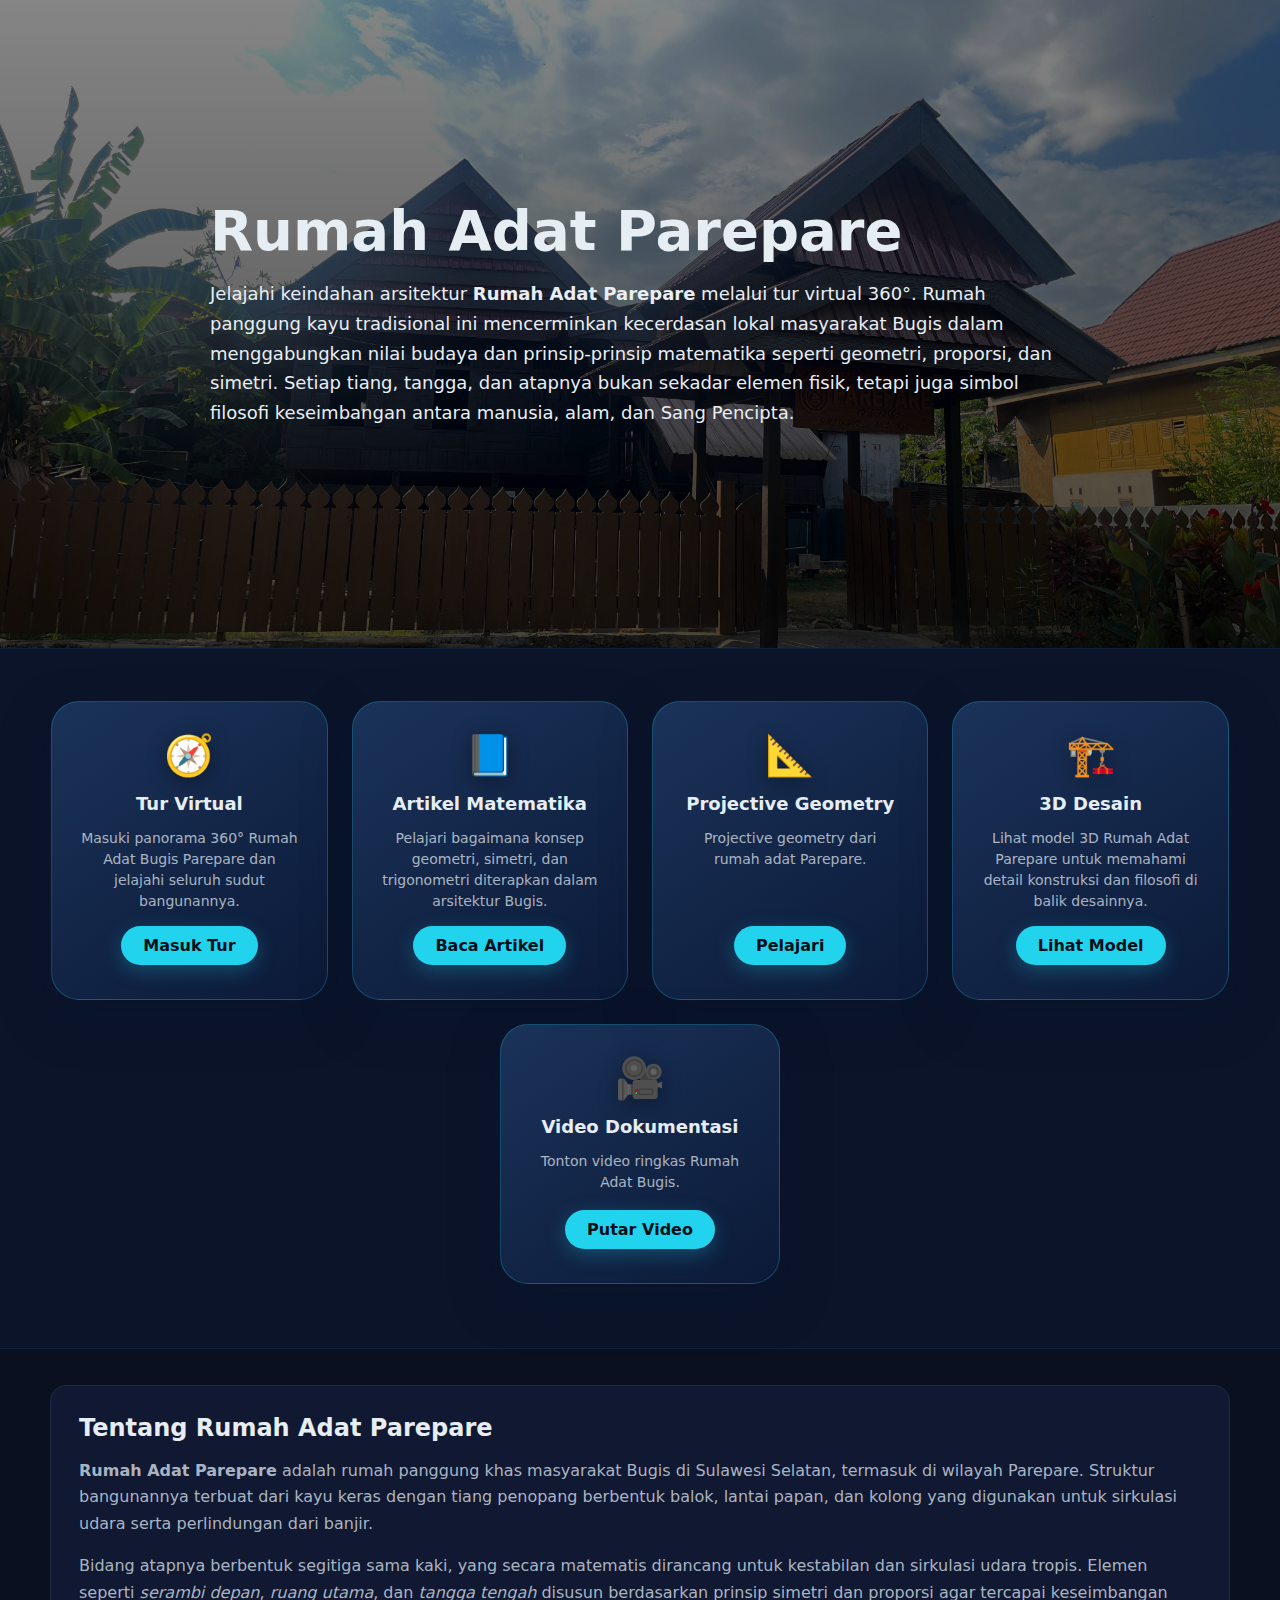
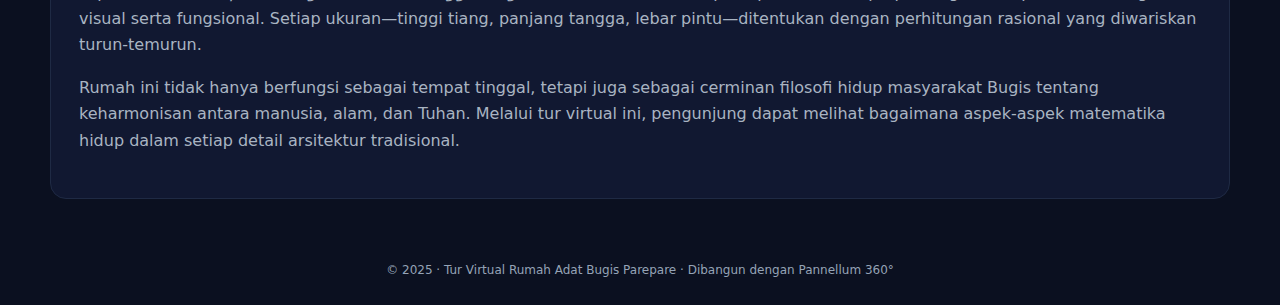
<file: index.html>
<!DOCTYPE HTML>
<html lang="id">
<head>
    <meta charset="utf-8">
    <meta name="viewport" content="width=device-width, initial-scale=1">
    <title>Rumah Adat Parepare – Tur Virtual</title>
    <link rel="stylesheet" href="styles/index.css">
</head>
<body>
    <!--
        Theme controls UI (commented out per request; keep for future use)
    -->

    <header>
        <!-- Ganti gambar sesuai aset milikmu -->
        <img src="assets/images/main_img.jpg" alt="Rumah Adat Bugis Parepare – tampak depan">
        <div class="hero">
        <h1 class="title">Rumah Adat Parepare</h1>
        <p class="lead">
            Jelajahi keindahan arsitektur <strong>Rumah Adat Parepare</strong> melalui tur virtual 360°. 
            Rumah panggung kayu tradisional ini mencerminkan kecerdasan lokal masyarakat Bugis dalam 
            menggabungkan nilai budaya dan prinsip-prinsip matematika seperti geometri, proporsi, dan simetri.
            Setiap tiang, tangga, dan atapnya bukan sekadar elemen fisik, tetapi juga simbol filosofi 
            keseimbangan antara manusia, alam, dan Sang Pencipta.
        </p>
        </div>
    </header>

    <section class="cta-section">
        <div class="cta-container">
            <article class="cta-card">
                <span class="cta-icon" aria-hidden="true">🧭</span>
                <h3>Tur Virtual</h3>
                <p>Masuki panorama 360° Rumah Adat Bugis Parepare dan jelajahi seluruh sudut bangunannya.</p>
                <a class="cta-button" href="vtour.html">Masuk Tur</a>
            </article>
            <article class="cta-card">
                <span class="cta-icon" aria-hidden="true">📘</span>
                <h3>Artikel Matematika</h3>
                <p>Pelajari bagaimana konsep geometri, simetri, dan trigonometri diterapkan dalam arsitektur Bugis.</p>
                <a class="cta-button" href="article.html">Baca Artikel</a>
            </article>
            <article class="cta-card">
                <span class="cta-icon" aria-hidden="true">📐</span>
                <h3>Projective Geometry</h3>
                <p>Projective geometry dari rumah adat Parepare.</p>
                <a class="cta-button" href="projectivegeometry.html">Pelajari</a>
            </article>
            <article class="cta-card">
                <span class="cta-icon" aria-hidden="true">🏗️</span>
                <h3>3D Desain</h3>
                <p>Lihat model 3D Rumah Adat Parepare untuk memahami detail konstruksi dan filosofi di balik desainnya.</p>
                <a class="cta-button" href="3dmodel.html">Lihat Model</a>
            </article>            
            <article class="cta-card">
                <span class="cta-icon" aria-hidden="true">🎥</span>
                <h3>Video Dokumentasi</h3>
                <p>Tonton video ringkas Rumah Adat Bugis.</p>
                <a class="cta-button" href="videodrone.html">Putar Video</a>
            </article>

        </div>
    </section>

    <main>
        <section class="card">
        <h2>Tentang Rumah Adat Parepare</h2>
        <p>
            <strong>Rumah Adat Parepare</strong> adalah rumah panggung khas masyarakat Bugis di Sulawesi Selatan, 
            termasuk di wilayah Parepare. Struktur bangunannya terbuat dari kayu keras dengan tiang penopang berbentuk 
            balok, lantai papan, dan kolong yang digunakan untuk sirkulasi udara serta perlindungan dari banjir.
        </p>
        <p>
            Bidang atapnya berbentuk segitiga sama kaki, yang secara matematis dirancang untuk kestabilan dan 
            sirkulasi udara tropis. Elemen seperti <em>serambi depan</em>, <em>ruang utama</em>, dan 
            <em>tangga tengah</em> disusun berdasarkan prinsip simetri dan proporsi agar tercapai keseimbangan 
            visual serta fungsional. Setiap ukuran—tinggi tiang, panjang tangga, lebar pintu—ditentukan dengan 
            perhitungan rasional yang diwariskan turun-temurun.
        </p>
        <p>
            Rumah ini tidak hanya berfungsi sebagai tempat tinggal, tetapi juga sebagai cerminan filosofi hidup 
            masyarakat Bugis tentang keharmonisan antara manusia, alam, dan Tuhan. Melalui tur virtual ini, 
            pengunjung dapat melihat bagaimana aspek-aspek matematika hidup dalam setiap detail arsitektur tradisional.
        </p>
        </section>
    </main>

    <footer>
        © 2025 · Tur Virtual Rumah Adat Bugis Parepare · Dibangun dengan Pannellum 360°
    </footer>
</body>
</html>
</file>
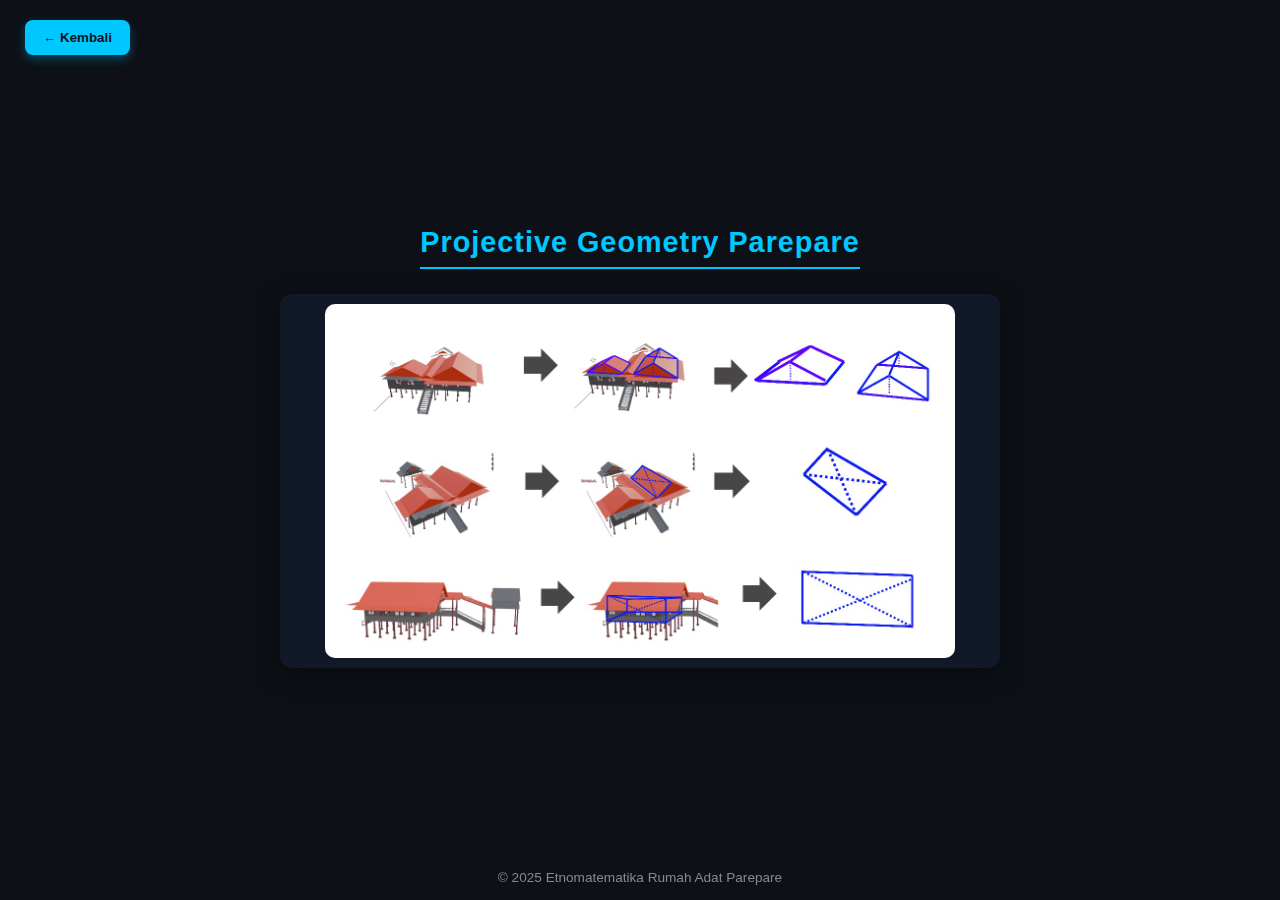
<file: projectivegeometry.html>
<!DOCTYPE html>
<html lang="id">
<head>
  <meta charset="UTF-8">
  <meta name="viewport" content="width=device-width, initial-scale=1.0">
  <title>Projective Geometry Parepare</title>
  <style>
    body {
      background-color: #0d1117;
      color: #e5e5e5;
      font-family: 'Poppins', sans-serif;
      margin: 0;
      padding: 0;
      display: flex;
      flex-direction: column;
      justify-content: center;
      align-items: center;
      height: 100vh;
      position: relative;
    }

    /* Tombol di pojok kiri atas */
    .back-button {
      position: absolute;
      top: 20px;
      left: 25px;
      background-color: #00c8ff;
      color: #0d1117;
      border: none;
      padding: 10px 18px;
      border-radius: 8px;
      font-weight: 600;
      cursor: pointer;
      transition: all 0.3s ease;
      box-shadow: 0 4px 10px rgba(0, 200, 255, 0.3);
    }

    .back-button:hover {
      background-color: #008cbf;
      box-shadow: 0 6px 16px rgba(0, 200, 255, 0.45);
      transform: translateY(-2px);
    }

    h1 {
      font-size: 1.8rem;
      color: #00c8ff;
      margin-bottom: 25px;
      border-bottom: 2px solid #00c8ff;
      padding-bottom: 8px;
      letter-spacing: 1px;
      text-align: center;
    }

    .image-container {
      display: flex;
      justify-content: center;
      align-items: center;
      background-color: #111827;
      border-radius: 12px;
      box-shadow: 0 6px 25px rgba(0, 0, 0, 0.5);
      padding: 10px;
      margin-bottom: 25px;
    }

    .image-container img {
      width: 90%;
      max-width: 700px;
      height: auto;
      border-radius: 10px;
      display: block;
    }

    footer {
      font-size: 0.85rem;
      color: #888;
      text-align: center;
      position: fixed;
      bottom: 15px;
    }
  </style>
</head>
<body>

  <!-- Tombol kiri atas -->
  <button class="back-button" onclick="window.location.href='index.html'">← Kembali</button>

  <h1>Projective Geometry Parepare</h1>

  <div class="image-container">
    <img src="assets/images/projective_geometry_parepare.jpg" alt="Projective Geometry Parepare">
  </div>

  <footer>© 2025 Etnomatematika Rumah Adat Parepare</footer>

</body>
</html>
</file>
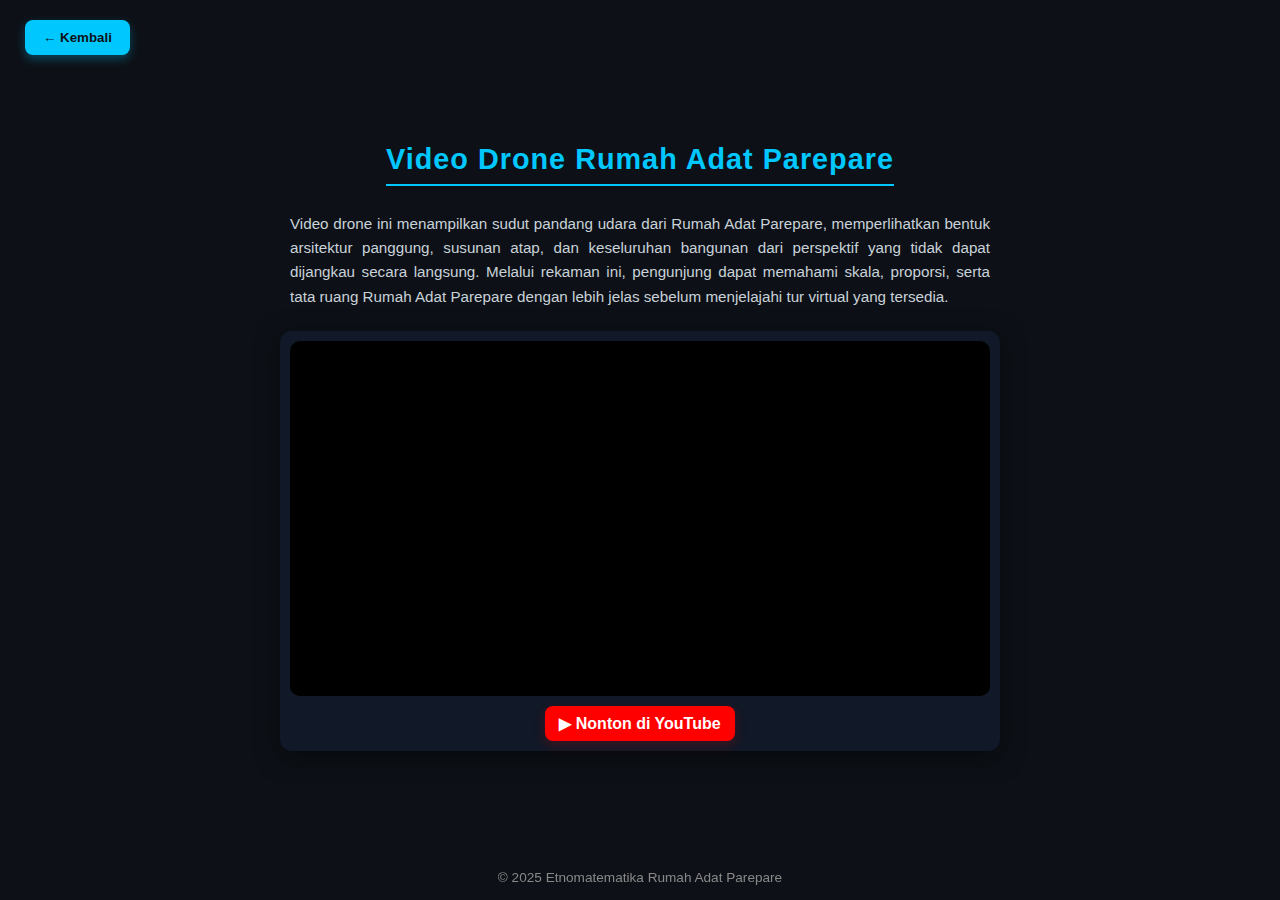
<file: videodrone.html>
<!DOCTYPE html> 
<html lang="id">
<head>
  <meta charset="UTF-8">
  <meta name="viewport" content="width=device-width, initial-scale=1.0">
  <title>Video Drone Rumah Adat Parepare</title>

  <style>
    body {
      background-color: #0d1117;
      color: #e5e5e5;
      font-family: 'Poppins', sans-serif;
      margin: 0;
      padding: 0;
      display: flex;
      flex-direction: column;
      justify-content: center;
      align-items: center;
      height: 100vh;
      position: relative;
    }

    .back-button {
      position: absolute;
      top: 20px;
      left: 25px;
      background-color: #00c8ff;
      color: #0d1117;
      border: none;
      padding: 10px 18px;
      border-radius: 8px;
      font-weight: 600;
      cursor: pointer;
      transition: all 0.3s ease;
      box-shadow: 0 4px 10px rgba(0, 200, 255, 0.3);
    }

    .back-button:hover {
      background-color: #008cbf;
      box-shadow: 0 6px 16px rgba(0, 200, 255, 0.45);
      transform: translateY(-2px);
    }

    h1 {
      font-size: 1.8rem;
      color: #00c8ff;
      margin-bottom: 10px;
      border-bottom: 2px solid #00c8ff;
      padding-bottom: 8px;
      letter-spacing: 1px;
      text-align: center;
    }

    .description {
      max-width: 700px;
      font-size: 0.95rem;
      line-height: 1.6;
      color: #c9d1d9;
      margin-bottom: 22px;
      text-align: justify; /* PARAGRAF JUSTIFY */
    }

    .model-container {
      display: flex;
      flex-direction: column;
      justify-content: center;
      align-items: center;
      background-color: #111827;
      border-radius: 12px;
      box-shadow: 0 6px 25px rgba(0, 0, 0, 0.5);
      padding: 10px;
      margin-bottom: 25px;
      width: 90%;
      max-width: 700px;
      height: 400px;
    }

    /* Responsive iframe wrapper supaya maintain aspect ratio */
    .video-wrapper {
      position: relative;
      width: 100%;
      height: 100%;
      border-radius: 10px;
      overflow: hidden;
      background-color: #000;
    }
    .video-wrapper iframe {
      position: absolute;
      top: 0;
      left: 0;
      width: 100%;
      height: 100%;
      border: 0;
    }

    .youtube-btn {
      margin-top: 10px;
      display: inline-block;
      background-color: #ff0000;
      color: #fff;
      padding: 8px 14px;
      border-radius: 8px;
      text-decoration: none;
      font-weight: 600;
      box-shadow: 0 4px 12px rgba(255,0,0,0.2);
    }
    .youtube-btn:hover {
      opacity: 0.95;
      transform: translateY(-2px);
    }

    footer {
      font-size: 0.85rem;
      color: #888;
      text-align: center;
      position: fixed;
      bottom: 15px;
    }
  </style>
</head>
<body>

  <button class="back-button" onclick="window.location.href='index.html'">← Kembali</button>

  <h1>Video Drone Rumah Adat Parepare</h1>

  <p class="description">
    Video drone ini menampilkan sudut pandang udara dari Rumah Adat Parepare, memperlihatkan
    bentuk arsitektur panggung, susunan atap, dan keseluruhan bangunan dari perspektif
    yang tidak dapat dijangkau secara langsung. Melalui rekaman ini, pengunjung dapat memahami
    skala, proporsi, serta tata ruang Rumah Adat Parepare dengan lebih jelas sebelum menjelajahi tur
    virtual yang tersedia.
  </p>

  <div class="model-container">
    <!-- Ganti video lokal menjadi embed YouTube -->
    <div class="video-wrapper">
      <iframe 
        src="https://www.youtube.com/embed/oBclIxITRKo" 
        title="Video Drone Rumah Adat Parepare" 
        allow="accelerometer; autoplay; clipboard-write; encrypted-media; gyroscope; picture-in-picture" 
        allowfullscreen>
      </iframe>
    </div>

    <!-- Tombol buka di YouTube -->
    <a class="youtube-btn" href="https://youtu.be/oBclIxITRKo?si=WAGvgp1iLyFKuG6F" target="_blank" rel="noopener noreferrer">
      ▶ Nonton di YouTube
    </a>
  </div>

  <footer>© 2025 Etnomatematika Rumah Adat Parepare</footer>

</body>
</html>
</file>
<file: styles/index.css>
/* Variabel warna utama untuk tema website */
:root {
    --bg: #0b1020;         /* Warna latar belakang utama */
    --ink: #e6edf3;        /* Warna teks utama */
    --muted: #a9b4c2;      /* Warna teks sekunder/muted */
    --accent: #22d3ee;     /* Warna aksen/tombol */
    --panel: #111831;      /* Warna panel/kartu */
}

/* Semua elemen menggunakan box-sizing border-box agar padding dan border masuk hitungan ukuran */
* {
    box-sizing: border-box;
}

/* Aturan dasar untuk body: font, warna, dan latar belakang */
body {
    margin: 0;
    font-family: system-ui, -apple-system, Segoe UI, Roboto, Helvetica, Arial;
    color: var(--ink);
    background: var(--bg);
}

/* Theme controller styles (disabled; keep for future use)
.theme-menu {
    position: fixed;
    top: 18px;
    right: 18px;
    display: flex;
    flex-direction: column;
    align-items: flex-end;
    gap: 10px;
    z-index: 5;
}

.theme-menu__toggle {
    border: 1px solid rgba(34, 211, 238, 0.4);
    background: rgba(11, 16, 32, 0.9);
    color: var(--accent);
    font-weight: 600;
    border-radius: 999px;
    padding: 8px 16px;
    cursor: pointer;
    transition: transform 0.2s, background-color 0.2s;
}

.theme-menu__toggle:hover,
.theme-menu__toggle:focus-visible {
    background: rgba(34, 211, 238, 0.12);
    transform: translateY(-1px);
}

.theme-menu__panel {
    width: clamp(220px, 28vw, 260px);
    background: rgba(11, 16, 32, 0.96);
    border: 1px solid #1f2a44;
    border-radius: 16px;
    padding: 16px;
    display: grid;
    gap: 14px;
    backdrop-filter: blur(8px);
}

.theme-menu__panel fieldset {
    border: none;
    margin: 0;
    padding: 0;
    display: grid;
    gap: 10px;
}

.theme-menu__panel legend {
    font-size: 12px;
    font-weight: 600;
    text-transform: uppercase;
    letter-spacing: 0.08em;
    color: rgba(230, 237, 243, 0.7);
    margin-bottom: 2px;
}

.theme-menu__panel label {
    display: flex;
    justify-content: space-between;
    align-items: center;
    gap: 12px;
    font-size: 13px;
    color: var(--ink);
}

.theme-menu__panel input[type="color"] {
    appearance: none;
    border: 1px solid rgba(255, 255, 255, 0.15);
    border-radius: 10px;
    width: 48px;
    height: 32px;
    padding: 0;
    cursor: pointer;
    background: transparent;
}

.theme-menu__panel input[type="color"]::-webkit-color-swatch,
.theme-menu__panel input[type="color"]::-moz-color-swatch {
    border: none;
    border-radius: 8px;
}

.theme-menu__reset {
    border: 1px solid rgba(34, 211, 238, 0.35);
    background: transparent;
    color: var(--accent);
    border-radius: 999px;
    padding: 8px 14px;
    font-size: 13px;
    font-weight: 600;
    cursor: pointer;
    justify-self: end;
    transition: background-color 0.2s, transform 0.2s;
}

.theme-menu__reset:hover,
.theme-menu__reset:focus-visible {
    background: rgba(34, 211, 238, 0.12);
    transform: translateY(-1px);
}
*/

/* Header: bagian atas berisi gambar dan judul, dengan tinggi minimal 72vh */
header {
    position: relative;
    min-height: 72vh;
    display: grid;
    place-items: center;
    overflow: hidden;
}

/* Gambar header: memenuhi seluruh area header dan diberi efek filter */
header img {
    position: absolute;
    inset: 0;
    width: 100%;
    height: 100%;
    object-fit: cover;
    filter: contrast(1.05) saturate(1.05) brightness(.8);
}

/* Overlay gelap di atas gambar header agar teks lebih terbaca */
header::after {
    content: "";
    position: absolute;
    inset: 0;
    background: linear-gradient(180deg, rgba(0,0,0,.35), rgba(0,0,0,.65));
}

/* Hero: kontainer utama judul dan deskripsi di header */
.hero {
    position: relative;
    z-index: 1;
    max-width: 1100px;
    padding: 24px;
}

/* Judul utama di header */
.title {
    font-size: clamp(28px, 5vw, 56px); /* Responsive font size */
    line-height: 1.05;
    margin: 0 0 10px;
}

/* Deskripsi singkat di bawah judul */
.lead {
    font-size: clamp(14px, 2.2vw, 18px); /* Responsive font size */
    color: #e8eef6;
    max-width: 860px;
}

/* CTA row container below hero */
.cta-section {
    background: #0c1429;
    border-top: 1px solid #0f1f3a;
    border-bottom: 1px solid #0f1f3a;
    padding: 52px 0 64px;
}

.cta-container {
    width: min(1180px, 92%);
    margin: 0 auto;
    display: flex;
    gap: 24px;
    justify-content: center;
    flex-wrap: wrap;
}

.cta-card {
    background: linear-gradient(145deg, rgba(28,52,92,0.95), rgba(12,26,56,0.95));
    border: 1px solid rgba(34,211,238,0.25);
    border-radius: 28px;
    padding: 30px 28px 34px;
    flex: 1 1 240px;
    max-width: 280px;
    min-height: 260px;
    display: flex;
    flex-direction: column;
    align-items: center;
    text-align: center;
    gap: 14px;
    box-shadow: 0 18px 45px rgba(6,20,43,0.55);
}

.cta-icon {
    font-size: 40px;
    filter: drop-shadow(0 4px 10px rgba(0,0,0,0.35));
}

.cta-card h3 {
    margin: 0;
    font-size: 18px;
    color: var(--ink);
}

.cta-card p {
    margin: 0;
    color: rgba(230, 237, 243, 0.72);
    font-size: 14px;
    line-height: 1.5;
}

.cta-button {
    margin-top: auto;
    display: inline-flex;
    justify-content: center;
    align-items: center;
    padding: 10px 22px;
    border-radius: 999px;
    background: var(--accent);
    color: #00101a;
    font-weight: 700;
    text-decoration: none;
    box-shadow: 0 6px 20px rgba(34,211,238,0.25);
    transition: transform 0.2s, box-shadow 0.2s;
}

.cta-button:hover {
    transform: translateY(-2px);
    box-shadow: 0 10px 28px rgba(34,211,238,0.35);
}

/* Main: konten utama di bawah header */
main {
    max-width: min(1400px, 120%);
    margin: 36px auto;
    padding: 0 20px;
}

/* Card: panel/kartu untuk penjelasan tentang Baruga */
.card {
    width: min(1180px, 120%);
    margin: 0 auto;
    background: var(--panel);
    border: 1px solid #1f2a44;
    border-radius: 16px;
    padding: 28px;
}

/* Judul section di dalam card */
h2 {
    margin: 0 0 8px;
}

/* Paragraf di dalam card */
p {
    color: var(--muted);
    line-height: 1.65;
}

/* Footer: bagian bawah halaman */
footer {
    color: #95a3b6;
    font-size: 12px;
    text-align: center;
    padding: 28px 16px;
}
</file>
